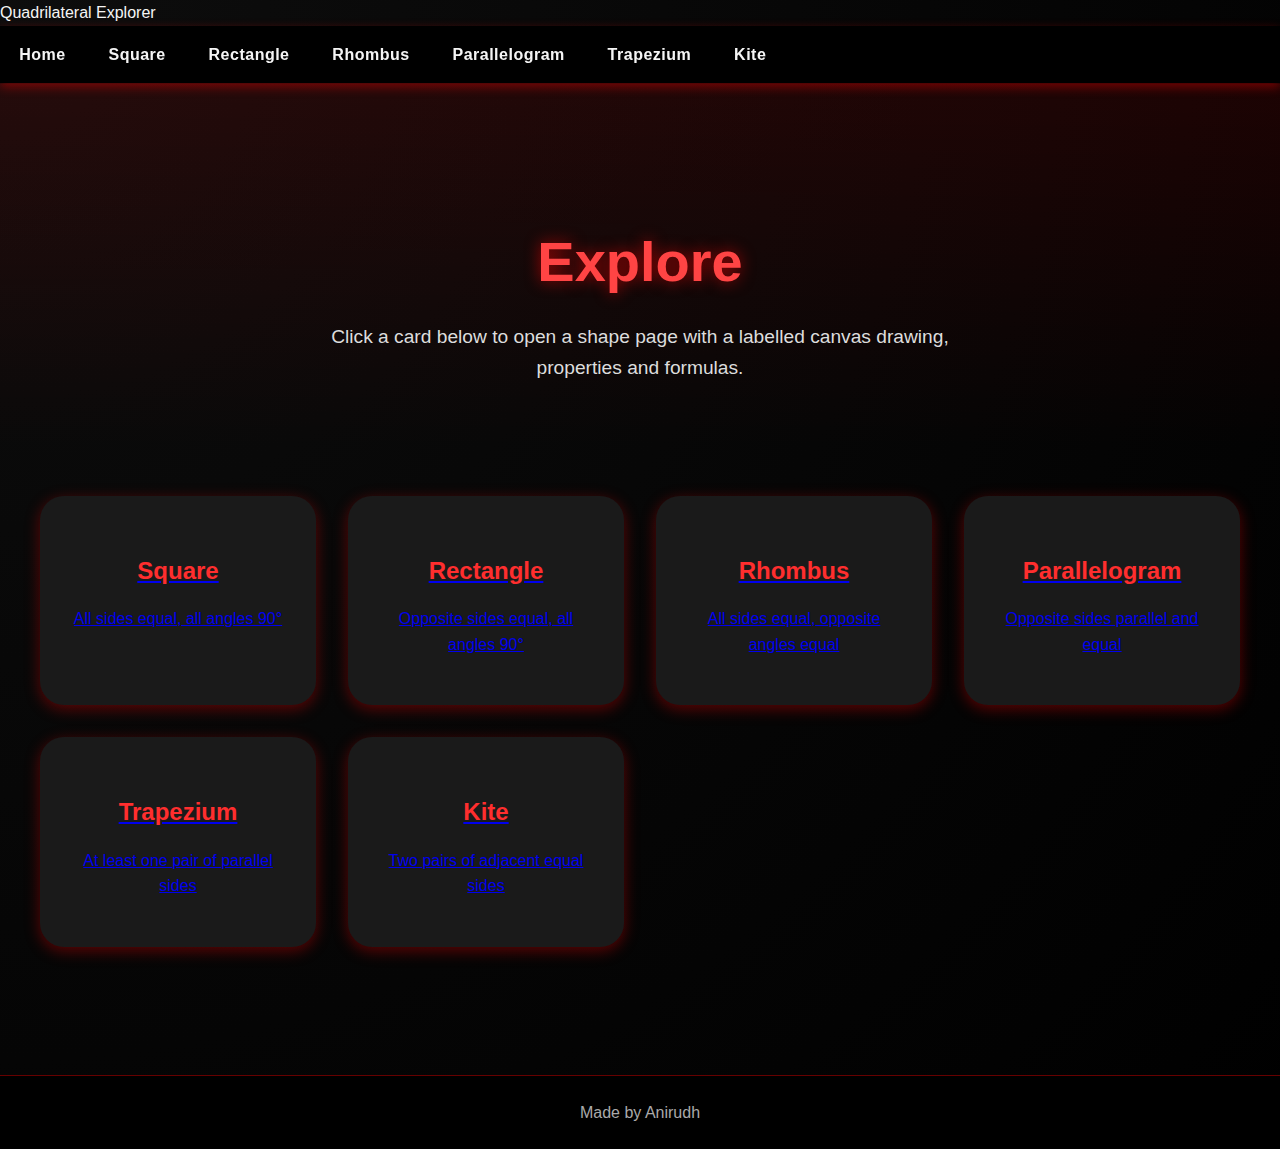
<file: index.html>
<!doctype html>
<html lang="en">
<head>
  <meta charset="utf-8" />
  <meta name="viewport" content="width=device-width,initial-scale=1" />
  <title>Quadrilateral Explorer</title>
  <link rel="stylesheet" href="styles.css">
</head>
<body>
  <header class="topnav">
    <div class="brand">Quadrilateral Explorer</div>
    <nav class="navlinks">
      <a href="index.html">Home</a>
      <a href="square.html">Square</a>
      <a href="rectangle.html">Rectangle</a>
      <a href="rhombus.html">Rhombus</a>
      <a href="parallelogram.html">Parallelogram</a>
      <a href="trapezium.html">Trapezium</a>
      <a href="kite.html">Kite</a>
    </nav>
  </header>

  <main class="container">
    <section class="hero">
      <h1>Explore</h1>
      <p>Click a card below to open a shape page with a labelled canvas drawing, properties and formulas.</p>
    </section>

    <section class="cards">
      <a class="card" href="square.html"><h3>Square</h3><p>All sides equal, all angles 90°</p></a>
      <a class="card" href="rectangle.html"><h3>Rectangle</h3><p>Opposite sides equal, all angles 90°</p></a>
      <a class="card" href="rhombus.html"><h3>Rhombus</h3><p>All sides equal, opposite angles equal</p></a>
      <a class="card" href="parallelogram.html"><h3>Parallelogram</h3><p>Opposite sides parallel and equal</p></a>
      <a class="card" href="trapezium.html"><h3>Trapezium</h3><p>At least one pair of parallel sides</p></a>
      <a class="card" href="kite.html"><h3>Kite</h3><p>Two pairs of adjacent equal sides</p></a>
    </section>

    <footer class="footer">Made by Anirudh</footer>
  </main>

  <script src="main.js"></script>
</body>
</html>
</file>
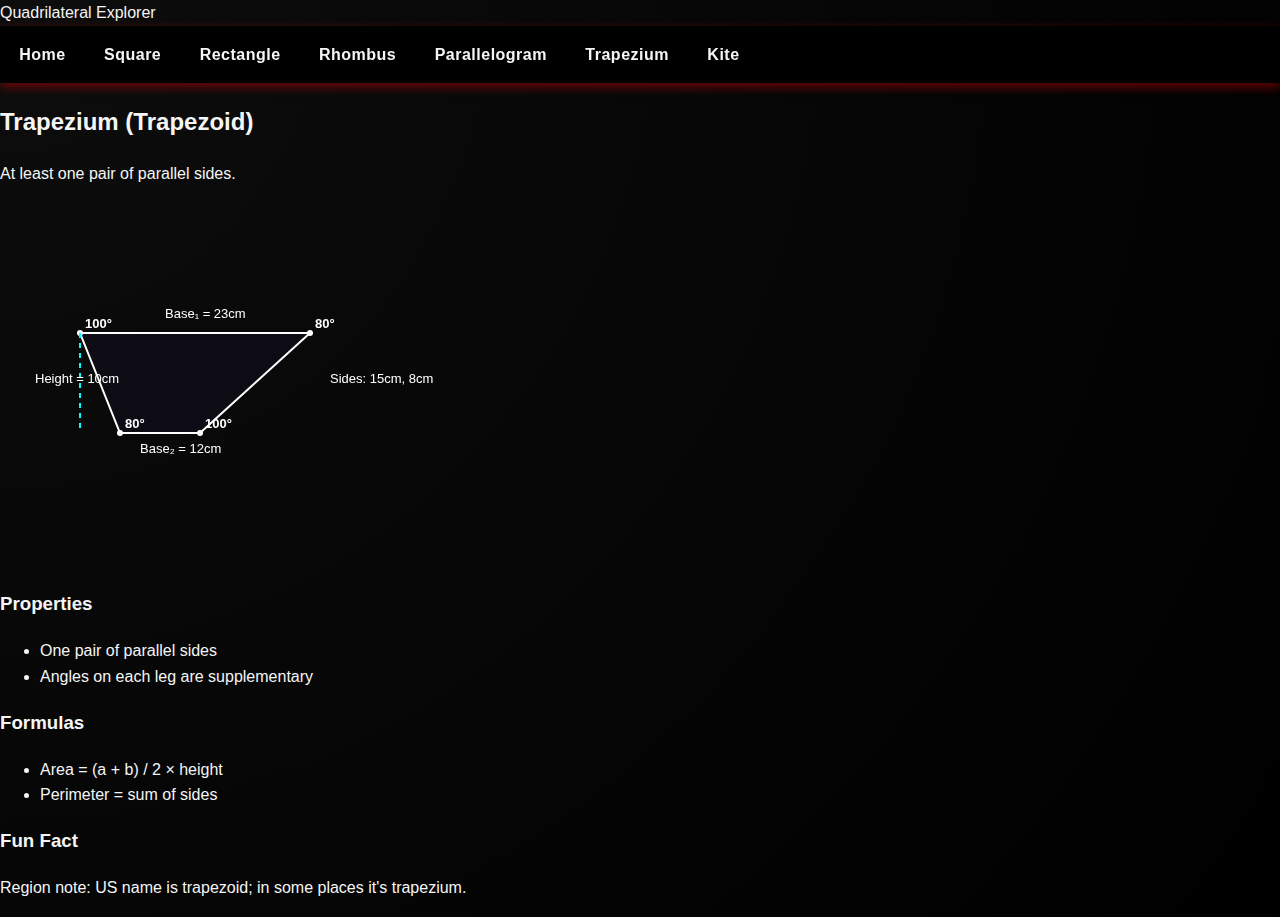
<file: trapezium.html>
<!doctype html>
<html lang="en">
<head><meta charset="utf-8" /><meta name="viewport" content="width=device-width,initial-scale=1" /><title>Trapezium — Quadrilateral Explorer</title><link rel="stylesheet" href="styles.css">
</head>
<body>
  <header class="topnav">
    <div class="brand">Quadrilateral Explorer</div>
    <nav class="navlinks"><a href="index.html">Home</a><a href="square.html">Square</a><a href="rectangle.html">Rectangle</a><a href="rhombus.html">Rhombus</a><a href="parallelogram.html">Parallelogram</a><a href="trapezium.html">Trapezium</a><a href="kite.html">Kite</a></nav>
  </header>

  <main class="container shape-page">
    <section class="shape-visual">
      <h2>Trapezium (Trapezoid)</h2>
      <p>At least one pair of parallel sides.</p>

      <div class="canvas-wrap">
        <canvas id="shapeCanvas" width="640" height="360"></canvas>
      </div>

      <section class="properties"><h3>Properties</h3>
        <ul><li>One pair of parallel sides</li><li>Angles on each leg are supplementary</li></ul>
      </section>

      <section class="formulas"><h3>Formulas</h3>
        <ul><li>Area = (a + b) / 2 × height</li><li>Perimeter = sum of sides</li></ul>
      </section>

      <section class="funfact"><h3>Fun Fact</h3><p>Region note: US name is trapezoid; in some places it's trapezium.</p></section>
    </section>
  </main>

  <script src="main.js"></script>

  <script>document.addEventListener('DOMContentLoaded',()=>initShapeCanvas('trapezium'));</script>
</body>
</html>
</file>
<file: styles.css>
/* styles.css – Enhanced Red & Black Theme with Improved Shape Contrast */

:root {
  --primary: #ff2e2e;
  --accent: #ffb347; /* new accent for shape contrast */
  --dark: #0d0d0d;
  --medium-dark: #1a1a1a;
  --light: #f5f5f5;
  --radius: 1.5rem;
  --shadow: 0 4px 15px rgba(255, 0, 0, 0.35);
}

body {
  font-family: 'Poppins', sans-serif;
  background: radial-gradient(circle at top left, var(--dark) 0%, #000 100%);
  color: var(--light);
  margin: 0;
  padding: 0;
  scroll-behavior: smooth;
  line-height: 1.6;
}

/* Navbar */
nav {
  background: rgba(0, 0, 0, 0.95);
  padding: 1rem 0;
  position: sticky;
  top: 0;
  z-index: 100;
  box-shadow: 0 4px 10px rgba(255, 0, 0, 0.4);
  backdrop-filter: blur(6px);
}
nav ul {
  list-style: none;
  display: flex;
  justify-content: center;
  gap: 1.5rem;
  margin: 0;
  padding: 0;
  flex-wrap: wrap;
}
nav a {
  text-decoration: none;
  color: var(--light);
  font-weight: 600;
  letter-spacing: 0.5px;
  transition: all 0.3s ease;
  padding: 0.6rem 1.2rem;
  border-radius: var(--radius);
}
nav a:hover,
nav a.active {
  background: var(--primary);
  color: #fff;
  box-shadow: 0 0 15px var(--primary);
}

/* Hero Section */
.hero {
  text-align: center;
  padding: 6rem 1rem 4rem;
  background: linear-gradient(180deg, rgba(255, 0, 0, 0.1), transparent);
}
.hero h1 {
  font-size: 3.5rem; /* larger title */
  font-weight: 800;
  color: #ff4444; /* bright red to match theme */
  text-shadow: 0 0 15px rgba(255, 0, 0, 0.6);
  margin-bottom: 1rem;
}
.hero p {
  font-size: 1.2rem;
  color: #ddd;
  max-width: 700px;
  margin: 0 auto;
}

/* Cards Grid */
.cards {
  display: grid;
  grid-template-columns: repeat(auto-fit, minmax(260px, 1fr));
  gap: 2rem;
  padding: 3rem 2rem;
  max-width: 1200px;
  margin: 0 auto;
}
.card {
  background: var(--medium-dark);
  border-radius: var(--radius);
  padding: 2rem;
  text-align: center;
  box-shadow: var(--shadow);
  transition: all 0.3s ease;
  transform: translateY(0);
}
.card:hover {
  transform: translateY(-8px) scale(1.02);
  box-shadow: 0 8px 25px rgba(255, 0, 0, 0.5);
}
.card h3 {
  color: var(--primary);
  font-size: 1.5rem;
  margin-bottom: 1rem;
}
.card a {
  display: inline-block;
  background: var(--primary);
  color: #fff;
  padding: 0.7rem 1.6rem;
  border-radius: 2rem;
  text-decoration: none;
  font-weight: 600;
  transition: 0.3s ease;
}
.card a:hover {
  background: #ff0000;
  box-shadow: 0 0 15px var(--primary);
}

/* Shape Section */
.shape-section {
  max-width: 900px;
  margin: 4rem auto;
  background: var(--medium-dark);
  padding: 3rem 2rem;
  border-radius: var(--radius);
  box-shadow: var(--shadow);
  transition: transform 0.3s ease, box-shadow 0.3s ease;
}
.shape-section:hover {
  transform: scale(1.01);
  box-shadow: 0 6px 20px rgba(255, 0, 0, 0.4);
}
.shape-section h2 {
  color: var(--primary);
  text-align: center;
  margin-bottom: 1.5rem;
}
.shape-section p {
  text-align: center;
  color: #ccc;
  font-size: 1.1rem;
}
.shape-section canvas {
  display: block;
  margin: 2rem auto;
  background: #0c0c0c;
  border: 2px solid var(--accent);
  border-radius: 1rem;
  box-shadow: 0 0 20px rgba(255, 179, 71, 0.4);
}

/* Buttons */
button {
  background: var(--primary);
  color: #fff;
  border: none;
  border-radius: 2rem;
  padding: 0.8rem 1.8rem;
  font-weight: 600;
  cursor: pointer;
  transition: all 0.3s ease;
  display: inline-block;
  margin-top: 1rem;
}
button:hover {
  background: #ff1a1a;
  box-shadow: 0 0 12px var(--primary);
}

/* Footer */
footer {
  text-align: center;
  padding: 1.5rem;
  color: #aaa;
  background: #000;
  margin-top: 5rem;
  border-top: 1px solid rgba(255, 0, 0, 0.4);
}
footer p {
  margin: 0;
  font-size: 0.95rem;
}

/* Scrollbar */
::-webkit-scrollbar {
  width: 10px;
}
::-webkit-scrollbar-thumb {
  background: var(--primary);
  border-radius: 10px;
}
::-webkit-scrollbar-track {
  background: #111;
}

@media (max-width: 600px) {
  .hero h1 {
    font-size: 2.2rem;
  }
  nav ul {
    gap: 0.8rem;
  }
  .shape-section {
    padding: 2rem 1rem;
  }
}
</file>
